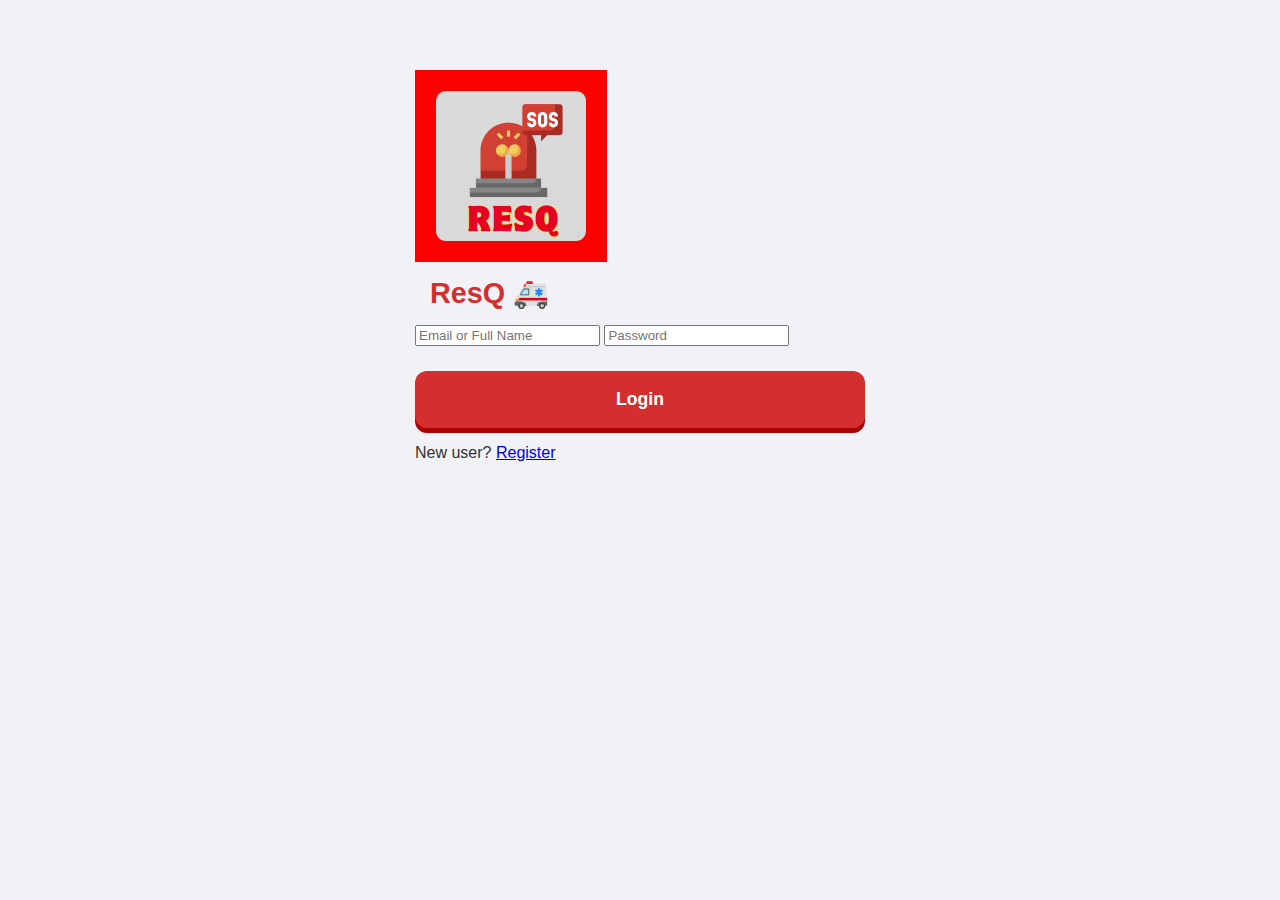
<file: index.html>
<!DOCTYPE html>
<html lang="en">
<head>
  <meta charset="UTF-8">
  <meta name="viewport" content="width=device-width, initial-scale=1.0">
  <title>ResQ - Login</title>
  <link rel="manifest" href="manifest.json">
  <link rel="stylesheet" href="style.css">
  <meta name="theme-color" content="#d32f2f">
</head>
<body>
  <div class="app">
    <img src="icons/resq-192.png" alt="ResQ Logo" class="logo">
    <h1>ResQ 🚑</h1>
    <form id="loginForm">
      <input type="text" id="username" placeholder="Email or Full Name" required>
      <input type="password" id="password" placeholder="Password" required>
      <button type="submit">Login</button>
      <p>New user? <a href="register.html">Register</a></p>
    </form>
  </div>
  <script src="app.js"></script>
</body>
</html>
</file>
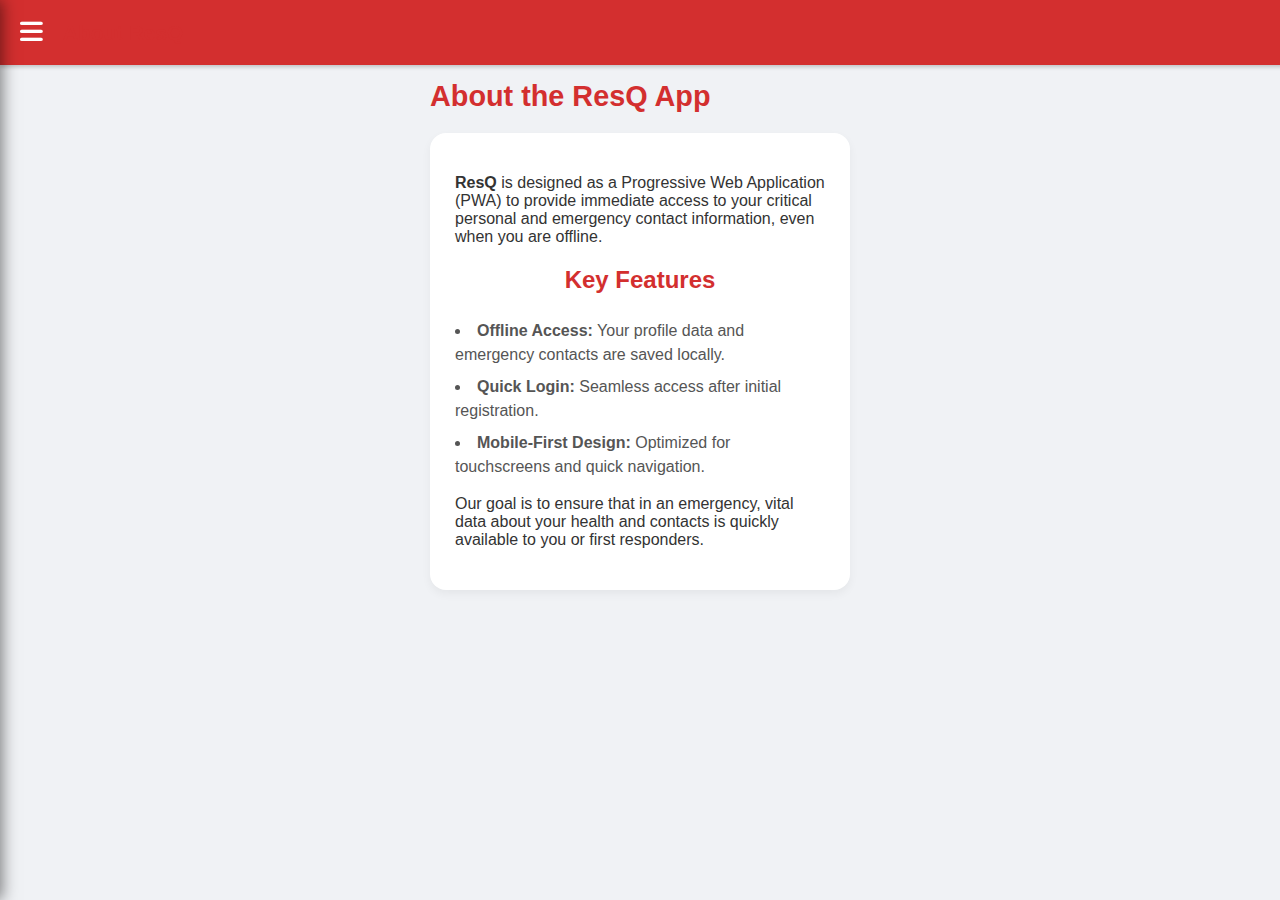
<file: about.html>
<!DOCTYPE html>
<html lang="en">
<head>
  <meta charset="UTF-8">
  <meta name="viewport" content="width=device-width, initial-scale=1.0, maximum-scale=1.0, user-scalable=no">
  <title>ResQ - About</title>
  <link rel="stylesheet" href="style.css">
  <link rel="manifest" href="manifest.json">
  <meta name="theme-color" content="#d32f2f">
  <link rel="stylesheet" href="https://cdnjs.cloudflare.com/ajax/libs/font-awesome/6.0.0-beta3/css/all.min.css" crossorigin="anonymous" referrerpolicy="no-referrer" />
</head>
<body class="home-page">

  <div id="sideDrawer" class="side-drawer">
    <div class="drawer-header">
        <h3 id="drawerTitle">ResQ Menu</h3>
        <span id="closeDrawer" class="close-btn">&times;</span>
    </div>
    <div class="drawer-content">
        <a href="home.html" class="drawer-link"><i class="fas fa-home fa-fw"></i> Home</a>
        <a href="report.html" class="drawer-link"><i class="fas fa-bullhorn fa-fw"></i> Report Emergency</a>
        <a href="profile.html" class="drawer-link"><i class="fas fa-user fa-fw"></i> My Profile</a>
        <a href="about.html" class="drawer-link"><i class="fas fa-info-circle fa-fw"></i> About App</a>
        <a href="#" id="logoutButton" class="drawer-link logout-link"><i class="fas fa-sign-out-alt fa-fw"></i> Logout</a>
    </div>
  </div>
  
  <div id="drawerBackdrop" class="drawer-backdrop"></div>

  <header class="header">
    <div class="hamburger" id="menuButton">
        <i class="fas fa-bars"></i>
    </div>
    <h2>About ResQ</h2>
  </header>
  
  <div class="app">
    <h1>About the ResQ App</h1>
    
    <div class="profile-info">
        <p><strong>ResQ</strong> is designed as a Progressive Web Application (PWA) to provide immediate access to your critical personal and emergency contact information, even when you are offline.</p>
        
        <h2>Key Features</h2>
        <ul>
            <li><b>Offline Access:</b> Your profile data and emergency contacts are saved locally.</li>
            <li><b>Quick Login:</b> Seamless access after initial registration.</li>
            <li><b>Mobile-First Design:</b> Optimized for touchscreens and quick navigation.</li>
        </ul>

        <p>Our goal is to ensure that in an emergency, vital data about your health and contacts is quickly available to you or first responders.</p>
    </div>
  </div>
  
  <div id="customMessageBox" class="custom-message-box hidden"></div>

  <script type="module" src="app.js"></script>
</body>
</html>
</file>
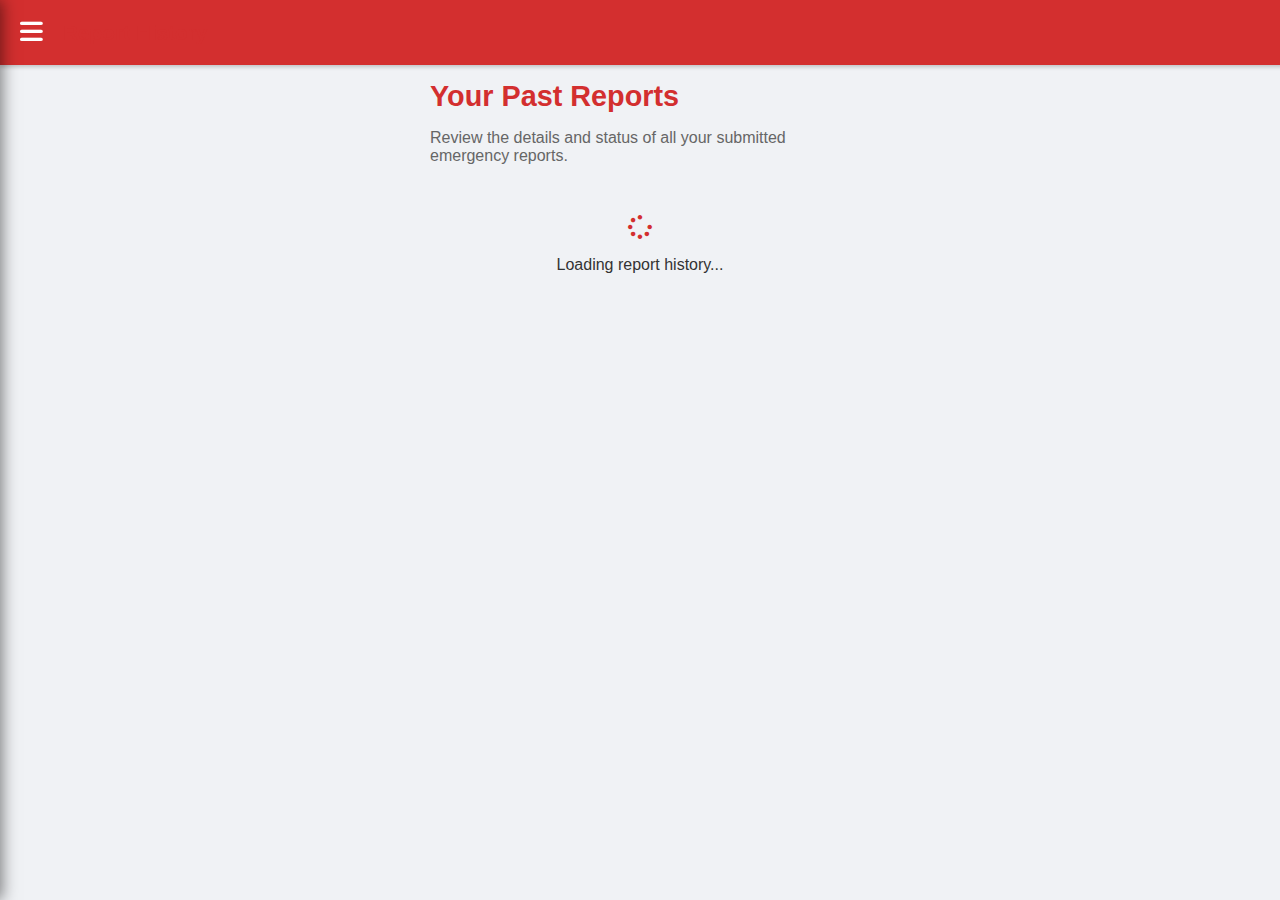
<file: history.html>
<!DOCTYPE html>
<html lang="en">
<head>
  <meta charset="UTF-8">
  <meta name="viewport" content="width=device-width, initial-scale=1.0, maximum-scale=1.0, user-scalable=no">
  <title>ResQ - Report History</title>
  <link rel="stylesheet" href="style.css">
  <link rel="manifest" href="manifest.json">
  <meta name="theme-color" content="#d32f2f">
  <link rel="stylesheet" href="https://cdnjs.cloudflare.com/ajax/libs/font-awesome/6.0.0-beta3/css/all.min.css" crossorigin="anonymous" referrerpolicy="no-referrer" />
</head>
<body class="home-page">

  <div id="sideDrawer" class="side-drawer">
    <div class="drawer-header">
        <h3 id="drawerTitle"></h3>
        <span id="closeDrawer" class="close-btn">&times;</span>
    </div>
    <div class="drawer-content">
        <a href="home.html" class="drawer-link"><i class="fas fa-home fa-fw"></i> Home</a>
        <a href="report.html" class="drawer-link"><i class="fas fa-exclamation-triangle fa-fw"></i> Report Emergency</a>
        <a href="history.html" class="drawer-link active-link"><i class="fas fa-history fa-fw"></i> Report History</a>
        <a href="broadcasts.html" class="drawer-link"><i class="fas fa-bullhorn fa-fw"></i> Emergency Broadcasts</a>
        <a href="profile.html" class="drawer-link"><i class="fas fa-user fa-fw"></i> My Profile</a>
        <a href="about.html" class="drawer-link"><i class="fas fa-info-circle fa-fw"></i> About App</a>
        <a href="#" id="logoutButton" class="drawer-link logout-link"><i class="fas fa-sign-out-alt fa-fw"></i> Logout</a>
    </div>
  </div>
  
  <div id="drawerBackdrop" class="drawer-backdrop"></div>

  <header class="header">
    <div class="hamburger" id="menuButton">
        <i class="fas fa-bars"></i>
    </div>
    <h2>Report History</h2>
  </header>
  
  <div class="app">
    <h1>Your Past Reports</h1>
    <p>Review the details and status of all your submitted emergency reports.</p>

    <div id="reportsHistoryContainer" class="history-list">
        <div class="text-center" style="margin-top: 50px;">
            <i class="fas fa-spinner fa-spin" style="font-size: 24px; color: #d32f2f;"></i>
            <p>Loading report history...</p>
        </div>
    </div>
  </div>

  <div id="customMessageBox" class="custom-message-box hidden"></div>
  
  <script type="module" src="app.js"></script>
</body>
</html>
</file>
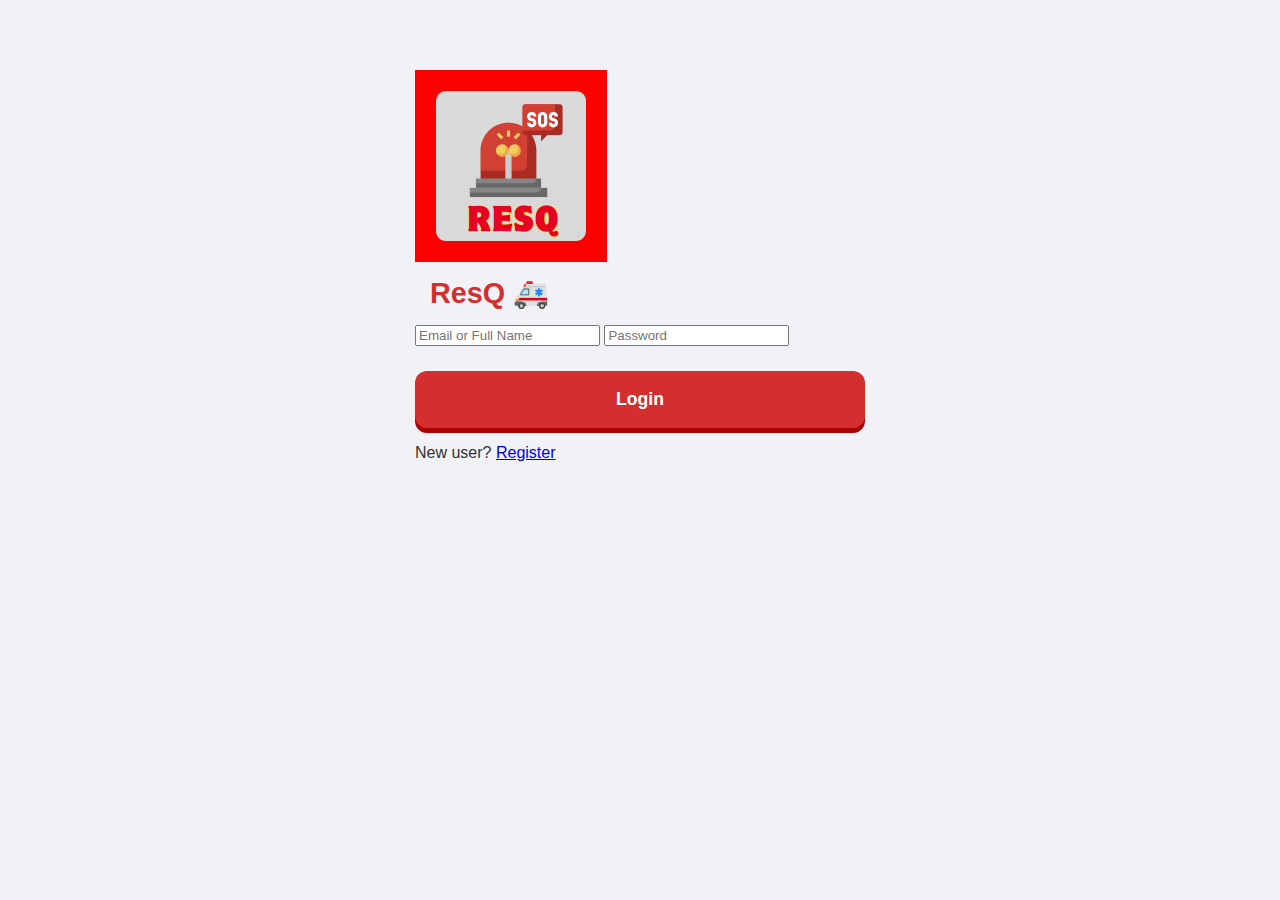
<file: home.html>
<!DOCTYPE html>
<html lang="en">
<head>
  <meta charset="UTF-8">
  <meta name="viewport" content="width=device-width, initial-scale=1.0">
  <title>ResQ - Home</title>
  <link rel="stylesheet" href="style.css">
  <link rel="manifest" href="manifest.json">
  <meta name="theme-color" content="#d32f2f">
  <link rel="stylesheet" href="https://cdnjs.cloudflare.com/ajax/libs/font-awesome/6.0.0-beta3/css/all.min.css" crossorigin="anonymous" referrerpolicy="no-referrer" />
</head>
<body class="home-page">

  <header class="header">
    <h2>ResQ Dashboard</h2>
    <div class="hamburger" id="menuButton">
        <i class="fas fa-bars"></i>
    </div>
    <div class="menu-options" id="menuOptions">
        <a href="#">Profile</a>
        <a href="#" id="logoutButton">Logout</a>
    </div>
  </header>
  
  <div class="app">
    <h1>🏠 Welcome!</h1>
    <p>Your emergency contacts are linked. Stay Safe.</p>
    <p>This is your PWA home page, available even when offline.</p>
  </div>
  
  <script src="app.js"></script>
</body>
</html>
</file>
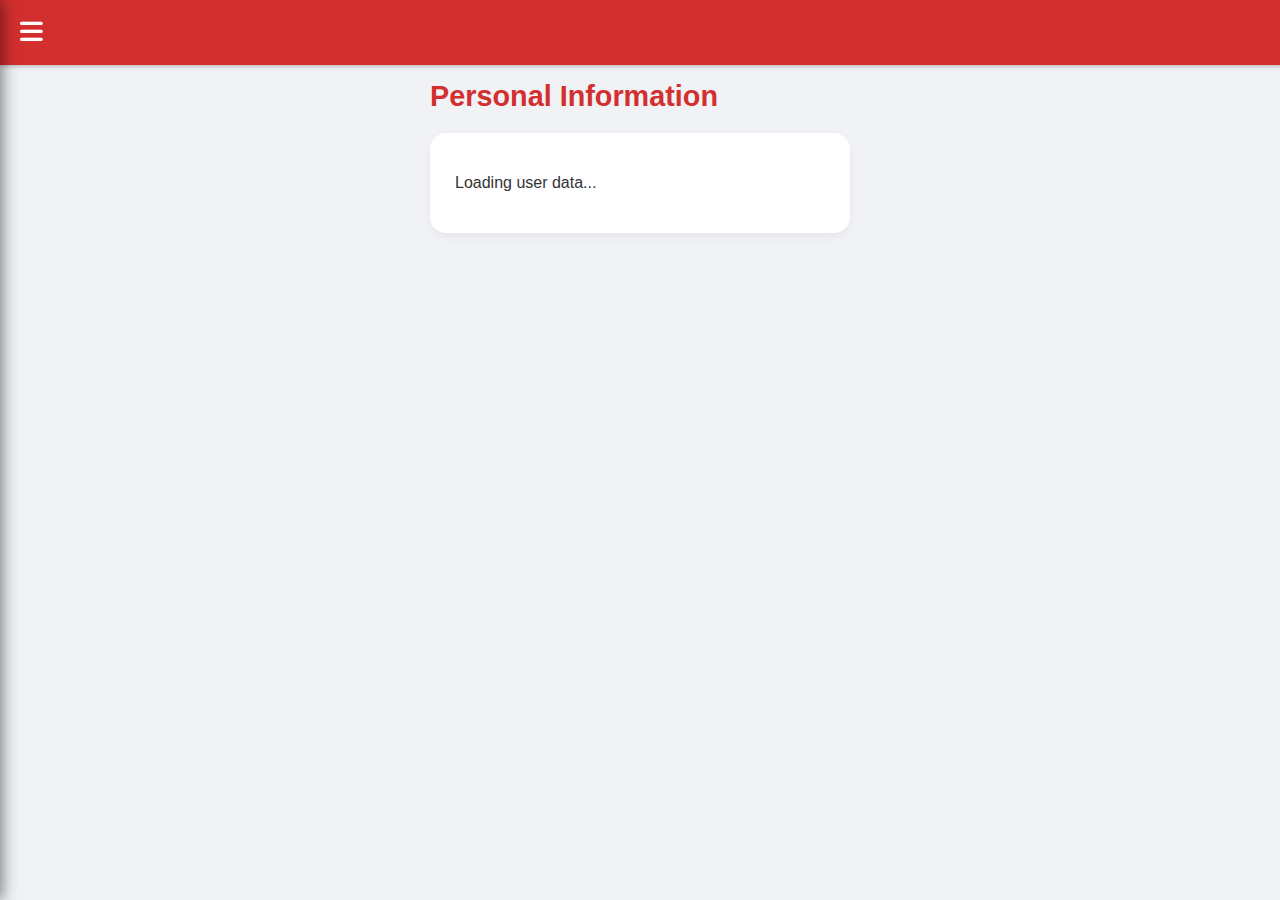
<file: profile.html>
<!DOCTYPE html>
<html lang="en">
<head>
  <meta charset="UTF-8">
  <meta name="viewport" content="width=device-width, initial-scale=1.0, maximum-scale=1.0, user-scalable=no">
  <title>ResQ - Profile</title>
  <link rel="stylesheet" href="style.css">
  <link rel="manifest" href="manifest.json">
  <meta name="theme-color" content="#d32f2f">
  <link rel="stylesheet" href="https://cdnjs.cloudflare.com/ajax/libs/font-awesome/6.0.0-beta3/css/all.min.css" crossorigin="anonymous" referrerpolicy="no-referrer" />
</head>
<body class="home-page">

  <div id="sideDrawer" class="side-drawer">
    <div class="drawer-header">
        <h3 id="drawerTitle">ResQ Menu</h3>
        <span id="closeDrawer" class="close-btn">&times;</span>
    </div>
    <div class="drawer-content">
        <a href="home.html" class="drawer-link"><i class="fas fa-home fa-fw"></i> Home</a>
        <a href="report.html" class="drawer-link"><i class="fas fa-bullhorn fa-fw"></i> Report Emergency</a>
        <a href="profile.html" class="drawer-link"><i class="fas fa-user fa-fw"></i> My Profile</a>
        <a href="about.html" class="drawer-link"><i class="fas fa-info-circle fa-fw"></i> About App</a>
        <a href="#" id="logoutButton" class="drawer-link logout-link"><i class="fas fa-sign-out-alt fa-fw"></i> Logout</a>
    </div>
  </div>
  
  <div id="drawerBackdrop" class="drawer-backdrop"></div>

  <header class="header">
    <div class="hamburger" id="menuButton">
        <i class="fas fa-bars"></i>
    </div>
    <h2>My Profile</h2>
  </header>
  
  <div class="app">
    <h1>Personal Information</h1>
    
    <div id="profileDetails" class="profile-info">
        <p>Loading user data...</p>
    </div>

  </div>
  
  <div id="customMessageBox" class="custom-message-box hidden"></div>

  <script type="module" src="app.js"></script>
</body>
</html>
</file>
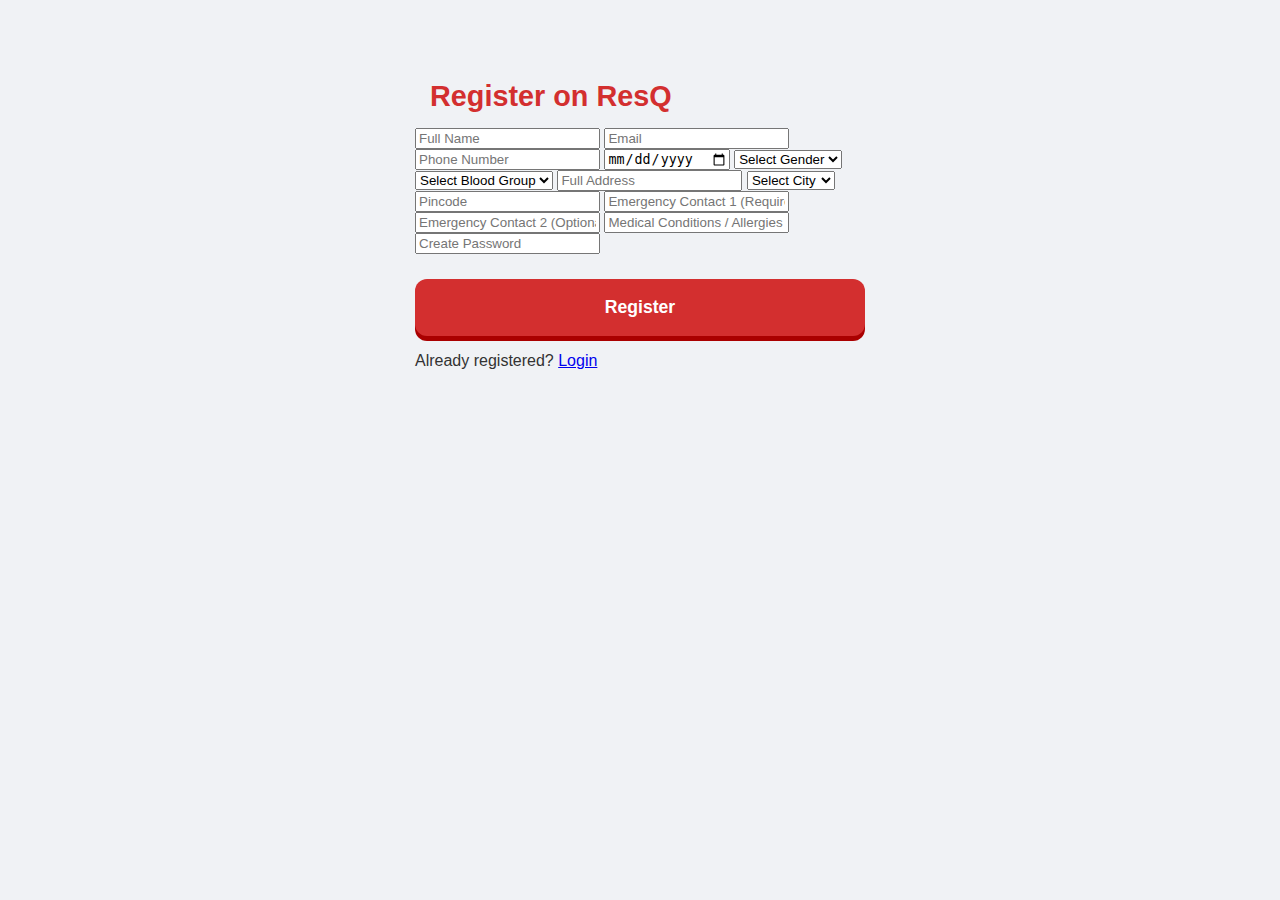
<file: register.html>
<!DOCTYPE html>
<html lang="en">
<head>
  <meta charset="UTF-8">
  <meta name="viewport" content="width=device-width, initial-scale=1.0, maximum-scale=1.0, user-scalable=no">
  <title>ResQ - Register</title>
  <link rel="stylesheet" href="style.css">
</head>
<body>
  <div class="app">
    <h1>Register on ResQ</h1>
    <form id="registerForm">
      <input type="text" id="fullname" placeholder="Full Name" required autocomplete="name">
      <input type="email" id="email" placeholder="Email" required autocomplete="email">
      <input type="tel" id="phone" placeholder="Phone Number" required autocomplete="tel">
      
      <input type="date" id="dob" required> 
      
      <select id="gender" required>
        <option value="" disabled selected>Select Gender</option>
        <option value="Male">Male</option>
        <option value="Female">Female</option>
        <option value="Other">Other</option>
      </select>
      
      <select id="bloodgrp" required>
        <option value="" disabled selected>Select Blood Group</option>
        <option value="A+">A+</option>
        <option value="A-">A-</option>
        <option value="B+">B+</option>
        <option value="B-">B-</option>
        <option value="AB+">AB+</option>
        <option value="AB-">AB-</option>
        <option value="O+">O+</option>
        <option value="O-">O-</option>
      </select>
      
      <input type="text" id="address" placeholder="Full Address" required autocomplete="street-address">
      
      <select id="city" required>
        <option value="" disabled selected>Select City</option>
        <option value="Pune">Pune</option>
        <option value="Mumbai">Mumbai</option>
        <option value="Delhi">Delhi</option>
        <option value="Bangalore">Bangalore</option>
        <option value="Hyderabad">Hyderabad</option>
      </select>

      <input type="text" id="pincode" placeholder="Pincode" required autocomplete="postal-code">
      <input type="tel" id="emergency1" placeholder="Emergency Contact 1 (Required)" required autocomplete="tel">
      <input type="tel" id="emergency2" placeholder="Emergency Contact 2 (Optional)" autocomplete="tel">
      <input type="text" id="medical" placeholder="Medical Conditions / Allergies (Optional)">
      
      <input type="password" id="password" placeholder="Create Password" required autocomplete="new-password"> 
      
      <button type="submit">Register</button>
      <p>Already registered? <a href="index.html">Login</a></p>
    </form>
  </div>
  <script src="app.js"></script>
</body>
</html>
</file>
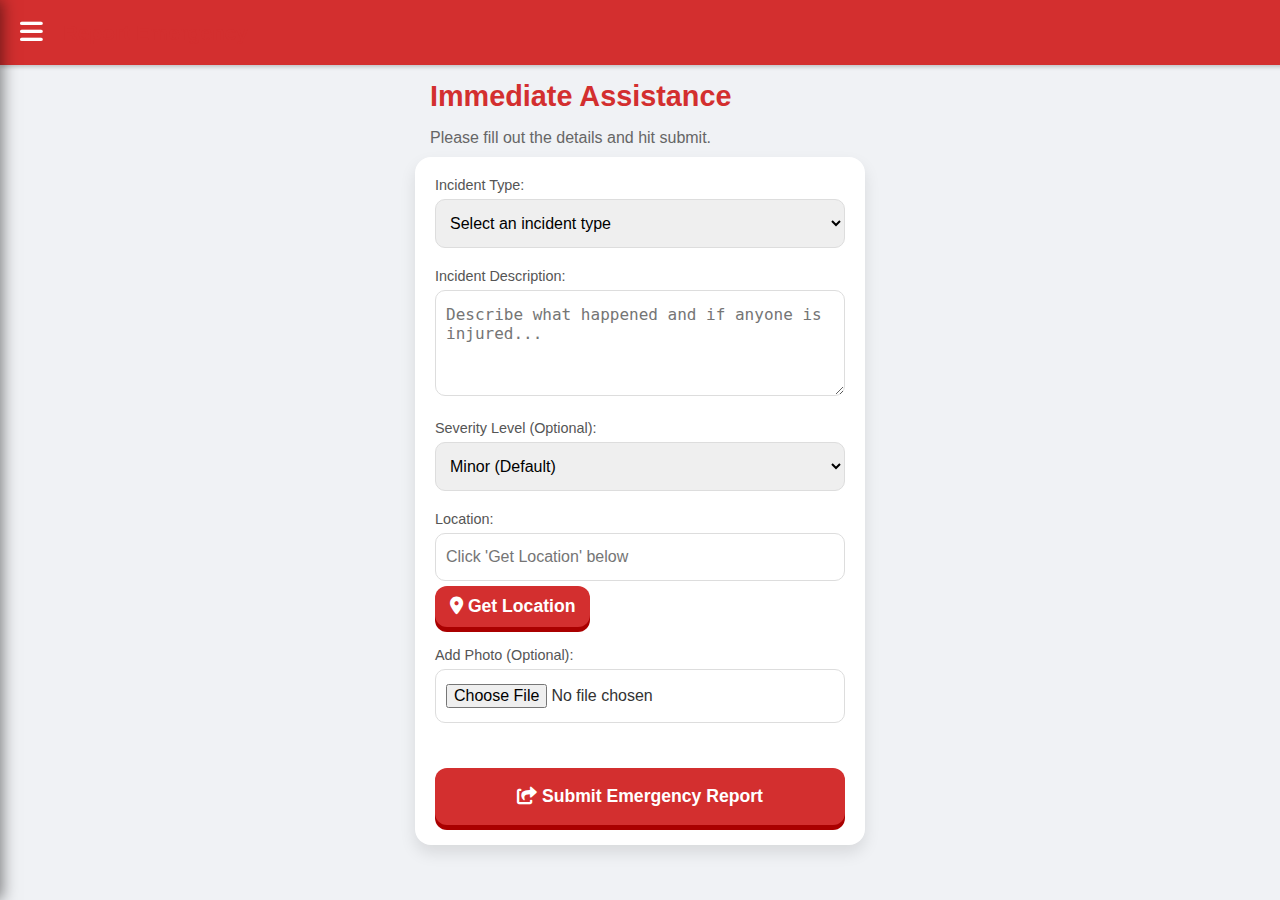
<file: report copy.html>
<!DOCTYPE html>
<html lang="en">
<head>
  <meta charset="UTF-8">
  <meta name="viewport" content="width=device-width, initial-scale=1.0, maximum-scale=1.0, user-scalable=no">
  <title>ResQ - Report Emergency</title>
  <link rel="stylesheet" href="style.css">
  <link rel="manifest" href="manifest.json">
  <meta name="theme-color" content="#d32f2f">
  <link rel="stylesheet" href="https://cdnjs.cloudflare.com/ajax/libs/font-awesome/6.0.0-beta3/css/all.min.css" crossorigin="anonymous" referrerpolicy="no-referrer" />
</head>
<body class="home-page">

  <div id="sideDrawer" class="side-drawer">
    <div class="drawer-header">
        <h3 id="drawerTitle">ResQ Menu</h3>
        <span id="closeDrawer" class="close-btn">&times;</span>
    </div>
    <div class="drawer-content">
        <a href="home.html" class="drawer-link"><i class="fas fa-home fa-fw"></i> Home</a>
        <a href="report.html" class="drawer-link active-link"><i class="fas fa-exclamation-triangle fa-fw"></i> Report Emergency</a>
        <a href="history.html" class="drawer-link"><i class="fas fa-history fa-fw"></i> Report History</a>
        <a href="profile.html" class="drawer-link"><i class="fas fa-user fa-fw"></i> My Profile</a>
        <a href="about.html" class="drawer-link"><i class="fas fa-info-circle fa-fw"></i> About App</a>
        <a href="#" id="logoutButton" class="drawer-link logout-link"><i class="fas fa-sign-out-alt fa-fw"></i> Logout</a>
    </div>
  </div>
  
  <div id="drawerBackdrop" class="drawer-backdrop"></div>

  <header class="header">
    <div class="hamburger" id="menuButton">
        <i class="fas fa-bars"></i>
    </div>
    <h2>Report Emergency</h2>
  </header>
  
  <div class="app">
    <h1>Immediate Assistance</h1>
    <p>Please fill out the details and hit submit.</p>

    <div class="form-container" style="padding: 20px;">
        <form id="emergencyReportForm">
            
            <div class="form-group">
                <label for="incidentType">Incident Type:</label>
                <select id="incidentType" name="incidentType" required>
                    <option value="" disabled selected>Select an incident type</option>
                    <option value="medical">Medical Emergency</option>
                    <option value="fire">Fire Incident</option>
                    <option value="accident">Road Accident</option>
                    <option value="crime">Crime/Security Threat</option>
                    <option value="disaster">Natural Disaster</option>
                    <option value="other">Other/Specify in description</option>
                </select>
            </div>
            
            <div class="form-group">
                <label for="description">Incident Description:</label>
                <textarea id="description" name="description" rows="4" required placeholder="Describe what happened and if anyone is injured..."></textarea>
            </div>
            
            <div class="form-group">
                <label for="severity">Severity Level (Optional):</label>
                <select id="severity" name="severity">
                    <option value="Minor" selected>Minor (Default)</option>
                    <option value="Moderate">Moderate</option>
                    <option value="Major">Major</option>
                    <option value="Critical">Critical</option>
                </select>
            </div>
            <div class="form-group">
                <label for="location">Location:</label> 
                <input type="text" id="location" name="location" readonly required placeholder="Click 'Get Location' below">
                <input type="hidden" id="latitude" name="latitude"> 
                <input type="hidden" id="longitude" name="longitude">
                <button type="button" id="getLocationBtn" class="secondary-btn" style="width: auto; padding: 10px 15px; margin-top: 5px;">
                    <i class="fas fa-map-marker-alt"></i> Get Location
                </button>
            </div>
            
            <div class="form-group">
                <label for="photo">Add Photo (Optional):</label>
                <input type="file" id="photo" name="photo" accept="image/*" capture="filesystem">
            </div>

            <button type="submit" id="submitReportBtn">
                <i class="fas fa-share-square"></i> Submit Emergency Report
            </button>
        </form>
    </div>
  </div>

  <div id="countdownModal" class="modal-overlay hidden">
    <div class="modal-content">
        <div id="countdownTimer" class="countdown-timer">3</div>
        <p id="countdownMessage">Confirming report submission...</p>
    </div>
  </div>

  <div id="successModal" class="modal-overlay hidden">
    <div class="modal-content success-content">
        <i class="fas fa-check-circle success-icon"></i>
        <h2>Report Submitted!</h2>
        <p>Responders have been notified and help is on the way.</p>
        <button id="closeSuccessBtn" class="secondary-btn">Close</button>
    </div>
  </div>
  
  <audio id="countdownSound" src="countdown.wav" preload="auto" type="audio/wav"></audio>
  <audio id="successSound" src="success.mp3" preload="auto" type="audio/mpeg"></audio>

  <div id="customMessageBox" class="custom-message-box hidden"></div>

  <script type="module" src="app.js"></script>
</body>
</html>
</file>
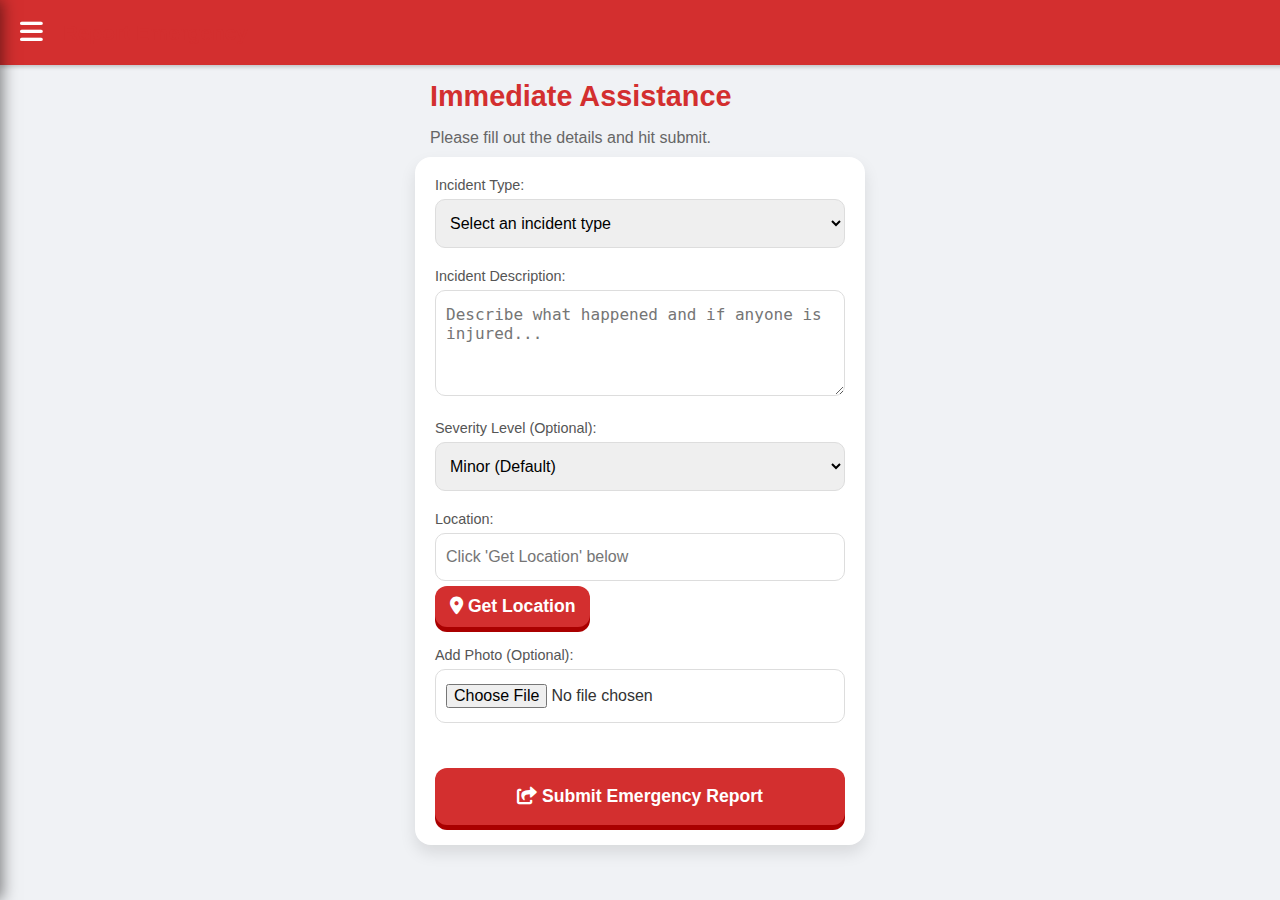
<file: report.html>
<!DOCTYPE html>
<html lang="en">
<head>
  <meta charset="UTF-8">
  <meta name="viewport" content="width=device-width, initial-scale=1.0, maximum-scale=1.0, user-scalable=no">
  <title>ResQ - Report Emergency</title>
  <link rel="stylesheet" href="style.css">
  <link rel="manifest" href="manifest.json">
  <meta name="theme-color" content="#d32f2f">
  <link rel="stylesheet" href="https://cdnjs.cloudflare.com/ajax/libs/font-awesome/6.0.0-beta3/css/all.min.css" crossorigin="anonymous" referrerpolicy="no-referrer" />
</head>
<body class="home-page">

  <div id="sideDrawer" class="side-drawer">
    <div class="drawer-header">
        <h3 id="drawerTitle">ResQ Menu</h3>
        <span id="closeDrawer" class="close-btn">&times;</span>
    </div>
    <div class="drawer-content">
        <a href="home.html" class="drawer-link"><i class="fas fa-home fa-fw"></i> Home</a>
        <a href="report.html" class="drawer-link active-link"><i class="fas fa-exclamation-triangle fa-fw"></i> Report Emergency</a>
        <a href="history.html" class="drawer-link"><i class="fas fa-history fa-fw"></i> Report History</a>
        <a href="profile.html" class="drawer-link"><i class="fas fa-user fa-fw"></i> My Profile</a>
        <a href="about.html" class="drawer-link"><i class="fas fa-info-circle fa-fw"></i> About App</a>
        <a href="#" id="logoutButton" class="drawer-link logout-link"><i class="fas fa-sign-out-alt fa-fw"></i> Logout</a>
    </div>
  </div>
  
  <div id="drawerBackdrop" class="drawer-backdrop"></div>

  <header class="header">
    <div class="hamburger" id="menuButton">
        <i class="fas fa-bars"></i>
    </div>
    <h2>Report Emergency</h2>
  </header>
  
  <div class="app">
    <h1>Immediate Assistance</h1>
    <p>Please fill out the details and hit submit.</p>

    <div class="form-container" style="padding: 20px;">
        <form id="emergencyReportForm">
            
            <div class="form-group">
                <label for="incidentType">Incident Type:</label>
                <select id="incidentType" name="incidentType" required>
                    <option value="" disabled selected>Select an incident type</option>
                    <option value="medical">Medical Emergency</option>
                    <option value="fire">Fire Incident</option>
                    <option value="accident">Road Accident</option>
                    <option value="crime">Crime/Security Threat</option>
                    <option value="disaster">Natural Disaster</option>
                    <option value="other">Other/Specify in description</option>
                </select>
            </div>
            
            <div class="form-group">
                <label for="description">Incident Description:</label>
                <textarea id="description" name="description" rows="4" required placeholder="Describe what happened and if anyone is injured..."></textarea>
            </div>
            
            <div class="form-group">
                <label for="severity">Severity Level (Optional):</label>
                <select id="severity" name="severity">
                    <option value="Minor" selected>Minor (Default)</option>
                    <option value="Moderate">Moderate</option>
                    <option value="Major">Major</option>
                    <option value="Critical">Critical</option>
                </select>
            </div>
            <div class="form-group">
                <label for="location">Location:</label> 
                <input type="text" id="location" name="location" readonly required placeholder="Click 'Get Location' below">
                <input type="hidden" id="latitude" name="latitude"> 
                <input type="hidden" id="longitude" name="longitude">
                <button type="button" id="getLocationBtn" class="secondary-btn" style="width: auto; padding: 10px 15px; margin-top: 5px;">
                    <i class="fas fa-map-marker-alt"></i> Get Location
                </button>
            </div>
            
            <div class="form-group">
                <label for="photo">Add Photo (Optional):</label>
                <input type="file" id="photo" name="photo" accept="image/*">
            </div>

            <button type="submit" id="submitReportBtn">
                <i class="fas fa-share-square"></i> Submit Emergency Report
            </button>
        </form>
    </div>
  </div>

  <div id="countdownModal" class="modal-overlay hidden">
    <div class="modal-content">
        <div id="countdownTimer" class="countdown-timer">3</div>
        <p id="countdownMessage">Confirming report submission...</p>
    </div>
  </div>

  <div id="successModal" class="modal-overlay hidden">
    <div class="modal-content success-content">
        <i class="fas fa-check-circle success-icon"></i>
        <h2>Report Submitted!</h2>
        <p>Responders have been notified and help is on the way.</p>
        <button id="closeSuccessBtn" class="secondary-btn">Close</button>
    </div>
  </div>
  
  <audio id="countdownSound" src="countdown.wav" preload="auto" type="audio/wav"></audio>
  <audio id="successSound" src="success.mp3" preload="auto" type="audio/mpeg"></audio>

  <div id="customMessageBox" class="custom-message-box hidden"></div>

  <script type="module" src="app.js"></script>
</body>
</html>
</file>
<file: style.css>
/* Global Styles */
body {
    font-family: 'Inter', sans-serif;
    margin: 0;
    padding: 0;
    background-color: #f0f2f5; /* Light grey background for native feel */
    color: #333;
    -webkit-tap-highlight-color: transparent;
    font-size: 16px; /* Base font size */
}

/* ------------------------------------------- */
/* --- Centering Fix for Login/Register Pages (Point 1) --- */
/* ------------------------------------------- */
.login-page, .register-page {
    min-height: 100vh;
    display: flex; /* Enable Flexbox */
    justify-content: center; /* Center horizontally */
    align-items: center; /* Center vertically */
    padding: 20px;
    box-sizing: border-box;
}
.app {
    /* Responsive container for all pages */
    max-width: 450px; 
    width: 100%;
    margin: 0 auto;
    padding: 0;
    padding-top: 70px; /* Space for fixed header on protected pages */
    box-sizing: border-box;
}
/* Override padding-top for login/register pages */
.login-page .app, .register-page .app {
    padding-top: 0;
}


/* Header/Navbar Styles (Native App Feel) */
.header {
    position: fixed;
    top: 0;
    left: 0;
    width: 100%;
    background-color: #d32f2f; /* Red primary color */
    color: white;
    padding: 12px 15px; /* Larger padding */
    box-shadow: 0 2px 4px rgba(0, 0, 0, 0.2);
    z-index: 50;
    display: flex;
    align-items: center;
    justify-content: flex-start;
}

.header h2 {
    margin: 0; 
    font-size: 1.3em;
    font-weight: 600;
}

.hamburger {
    font-size: 26px; /* Larger tap target */
    cursor: pointer;
    margin-right: 15px;
    padding: 5px;
    border-radius: 8px;
    transition: background-color 0.2s;
}
.hamburger:active {
    background-color: rgba(255, 255, 255, 0.1);
}

/* Form Styles (Login/Register) */
.form-container {
    background-color: white;
    padding: 30px; /* Generous padding */
    border-radius: 16px; /* Rounded corners */
    box-shadow: 0 8px 16px rgba(0, 0, 0, 0.1);
    margin-top: 0;
}

h1, h2 {
    color: #d32f2f;
    text-align: center;
    margin-bottom: 25px;
}

.form-group {
    margin-bottom: 20px; /* Increased spacing */
}

.form-group label {
    display: block;
    margin-bottom: 6px;
    font-weight: 500;
    color: #555;
    font-size: 0.9em;
}

.form-group input, .form-group select {
    width: 100%;
    padding: 14px 10px; /* Taller input fields for touch */
    border: 1px solid #ddd;
    border-radius: 10px; /* Rounded inputs */
    box-sizing: border-box;
    font-size: 1em;
    transition: border-color 0.3s, box-shadow 0.3s;
}

.form-group input:focus, .form-group select:focus {
    border-color: #d32f2f;
    box-shadow: 0 0 0 3px rgba(211, 47, 47, 0.2);
    outline: none;
}

/* Updated Textarea Style (Fix - Point 2) */
.form-group textarea {
    width: 100%;
    padding: 14px 10px;
    border: 1px solid #ddd;
    border-radius: 10px;
    box-sizing: border-box;
    font-size: 1em;
    resize: vertical; /* Allow vertical resizing */
    min-height: 100px; /* Decent size */
    transition: border-color 0.3s, box-shadow 0.3s;
}

.form-group textarea:focus {
    border-color: #d32f2f;
    box-shadow: 0 0 0 3px rgba(211, 47, 47, 0.2);
    outline: none;
}

button, .main-button {
    width: 100%;
    padding: 18px; /* Large, easy-to-tap button */
    background-color: #d32f2f;
    color: white;
    border: none;
    border-radius: 12px;
    cursor: pointer;
    font-size: 1.1em;
    font-weight: 700;
    transition: background-color 0.3s, transform 0.1s;
    margin-top: 25px;
    box-shadow: 0 5px #a00; /* Subtle 3D effect */
}

button:active, .main-button:active {
    background-color: #a00;
    transform: translateY(3px);
    box-shadow: 0 2px #a00;
}

button:disabled, .main-button:disabled {
    background-color: #999;
    box-shadow: none;
    cursor: not-allowed;
}


.text-center {
    text-align: center;
    margin-top: 25px;
}

.text-center a {
    color: #d32f2f;
    text-decoration: none;
    font-weight: 600;
}

/* Protected Page Content Styles */
.app > h1 {
    font-size: 1.8em;
    text-align: left;
    margin-top: 10px;
    margin-bottom: 15px;
    padding: 0 15px; 
}
.app > p {
    font-size: 1em;
    color: #666;
    margin-bottom: 10px;
    padding: 0 15px;
}

/* Profile/About Page Container Styles */
.profile-info {
    background-color: white;
    padding: 25px;
    border-radius: 16px;
    box-shadow: 0 4px 10px rgba(0, 0, 0, 0.05);
    margin: 20px 15px; 
    font-size: 1em; 
}

.profile-item {
    padding: 12px 0; 
    border-bottom: 1px solid #eee;
    display: flex;
    flex-wrap: wrap;
    align-items: center;
}

.profile-item:last-child {
    border-bottom: none;
}

.profile-label {
    font-weight: 600;
    color: #444;
    min-width: 130px;
    margin-right: 15px;
}

.profile-value {
    flex-grow: 1;
    text-align: right;
    color: #333;
    font-weight: 400;
}

/* List styles for About page */
.profile-info ul {
    list-style: disc inside;
    padding-left: 0;
    margin-top: 15px;
    line-height: 1.5;
}
.profile-info li {
    margin-bottom: 8px;
    color: #555;
}

/* ------------------------------------------- */
/* --- HOME PAGE CARDS --- */
/* ------------------------------------------- */
.home-card-grid {
    display: flex;
    flex-direction: column;
    gap: 20px;
    padding: 0 15px;
    margin-top: 20px;
}
.action-card {
    display: block;
    text-decoration: none;
    padding: 25px;
    border-radius: 16px;
    box-shadow: 0 4px 12px rgba(0, 0, 0, 0.1);
    transition: transform 0.2s, box-shadow 0.2s;
    text-align: center;
}
.action-card:active {
    transform: translateY(2px);
    box-shadow: 0 2px 8px rgba(0, 0, 0, 0.15);
}
.action-card i {
    font-size: 3em;
    margin-bottom: 15px;
}
.action-card h3 {
    margin: 0 0 5px 0;
    font-size: 1.5em;
    font-weight: 700;
}
.action-card p {
    margin: 0;
    font-size: 0.9em;
    color: inherit;
    padding: 0; 
}
.primary-action {
    background-color: #d32f2f; /* Red */
    color: white;
}
.primary-action i {
    color: white;
}
.secondary-action {
    background-color: #ffffff; /* White */
    color: #333;
    border: 1px solid #ddd;
}
.secondary-action i {
    color: #d32f2f;
}
/* Style for the Emergency Broadcasts card */
.info-action {
    background-color: #fffde7; /* Very light yellow */
    color: #e65100; /* Deep orange/amber text */
    border: 1px solid #ffcc80;
}
.info-action i {
    color: #e65100;
}

/* ------------------------------------------- */
/* --- REPORT/HISTORY PAGE CARD/FORM STYLES --- */
/* ------------------------------------------- */

/* Report Form Card (Point 2) */
.report-form-card {
    background-color: white;
    padding: 25px;
    border-radius: 16px;
    box-shadow: 0 4px 10px rgba(0, 0, 0, 0.05);
    margin: 20px 15px; 
}

/* Location Status Input Styling */
#locationStatus {
    text-align: center;
    font-weight: 600;
    border: none;
    background-color: #fffde7;
}

/* Report History Card Styles (Point 3) */
.history-list {
    margin: 20px 15px; 
}

.report-card-history {
    background-color: white;
    padding: 15px;
    margin-bottom: 15px;
    border-radius: 10px;
    box-shadow: 0 2px 8px rgba(0, 0, 0, 0.05);
    border-left: 5px solid #d32f2f; /* Highlight bar */
    transition: transform 0.2s;
}

.report-card-history:active {
    transform: scale(0.99);
}

.report-header {
    display: flex;
    justify-content: space-between;
    align-items: center;
    margin-bottom: 10px;
    padding-bottom: 5px;
    border-bottom: 1px dashed #eee;
}

.report-header h4 {
    margin: 0;
    color: #d32f2f;
    font-size: 1.1em;
}

.report-status {
    padding: 4px 8px;
    border-radius: 5px;
    font-size: 0.8em;
    font-weight: 600;
    color: #333; /* Default text color for visibility */
    /* Ensure background is applied by specific classes below */
}

/* FIX: Ensure background colors are strongly applied with !important */
/* Pending/Reported Status (Initial State, Blue Badge) */
.status-reported,
.status-pending {
    background-color: #1e88e5 !important; /* Blue */
    color: white !important; /* Override for dark background */
}

/* In Progress Status (Active State, Amber Badge) */
.status-assigned {
    background-color: #ffc107 !important; /* Amber */
    color: #333 !important; /* Dark text for contrast on light background */
}

/* Resolved Status (Success State, Green Badge) */
.status-resolved {
    background-color: #388e3c !important; /* Green */
    color: white !important; /* Override for dark background */
}

.report-detail-line {
    font-size: 0.95em;
    color: #333;
    margin: 4px 0;
}
.report-description {
    font-size: 0.9em;
    color: #555;
    margin: 5px 0 10px 0;
    /* word-wrap: break-word; */
}

.report-footer {
    display: flex;
    flex-wrap: wrap;
    justify-content: space-between;
    font-size: 0.8em;
    color: #888;
    margin-top: 10px;
    padding-top: 10px;
    border-top: 1px solid #f0f0f0;
}
.report-footer i {
    margin-right: 5px;
}
.report-photo {
    width: 100%;
    max-height: 150px;
    object-fit: cover;
    border-radius: 8px;
    margin-bottom: 10px;
}
/* States for empty/loading */
.loading-state, .error-state, .empty-state {
    text-align: center;
    padding: 30px;
    color: #777;
    font-style: italic;
}

/* ------------------------------------------- */
/* --- BROADCASTS PAGE STYLES (UPDATED) --- */
/* ------------------------------------------- */
.broadcast-list {
    margin: 20px 15px; 
}
/* Renamed class to match HTML generated in app.js */
.broadcast-card-history { 
    background-color: white;
    padding: 15px;
    margin-bottom: 15px;
    border-radius: 10px;
    box-shadow: 0 2px 8px rgba(0, 0, 0, 0.05);
    border-left: 5px solid #1e88e5; /* Blue info color */
    transition: transform 0.2s;
}
/* Renamed class to match HTML generated in app.js */
.broadcast-card-history:active { 
    transform: scale(0.99);
}
/* Renamed class to match HTML generated in app.js */
.broadcast-date { 
    font-size: 0.8em;
    color: #888;
    margin-bottom: 5px;
    padding-bottom: 5px;
    border-bottom: 1px dashed #eee;
}
.broadcast-message {
    font-size: 1em;
    color: #333;
    font-weight: 500;
    line-height: 1.4;
    margin-top: 10px;
}

/* ------------------------------------------- */
/* --- PWA INSTALLATION MODAL STYLES (New) --- */
/* ------------------------------------------- */

.pwa-modal-overlay {
    position: fixed;
    top: 0;
    left: 0;
    width: 100%;
    height: 100%;
    background-color: rgba(0, 0, 0, 0.6);
    display: flex; 
    justify-content: center;
    align-items: flex-end; /* Show at the bottom */
    z-index: 5001;
}
.pwa-modal-content {
    background-color: white;
    padding: 30px 20px;
    border-radius: 12px 12px 0 0; 
    box-shadow: 0 -5px 15px rgba(0, 0, 0, 0.3);
    text-align: center;
    max-width: 100%;
    width: 100%;
    box-sizing: border-box;
}
.pwa-modal-content h3 {
    color: var(--primary-color, #d32f2f);
    margin-top: 0;
    font-size: 1.4em;
}
.pwa-modal-actions {
    margin-top: 20px;
    display: flex;
    flex-direction: column;
    gap: 10px;
}
.secondary-button-pwa {
    padding: 18px;
    border-radius: 12px;
    font-weight: 700; 
    text-decoration: none;
    text-align: center;
    cursor: pointer;
    transition: background-color 0.2s, box-shadow 0.2s;
    background-color: #f0f2f5; 
    color: #333; 
    border: 1px solid #e0e0e0;
    width: 100%;
    box-sizing: border-box;
    font-size: 1.1em;
}
.secondary-button-pwa:hover {
    background-color: #e0e0e0;
}
.secondary-button-pwa:active {
    background-color: #e0e0e0;
    transform: none; /* Override main button active state for secondary style */
    box-shadow: none;
}


/* ----------------- DRAWER & MESSAGE BOX STYLES... ----------------- */

/* ------------------------------------------- */
/* --- SLIDE-OUT DRAWER STYLES --- */
/* ------------------------------------------- */

.side-drawer {
    position: fixed;
    top: 0;
    left: 0;
    height: 100%; 
    width: 80%; 
    max-width: 320px; 
    background-color: white;
    box-shadow: 2px 0 15px rgba(0,0,0,0.5);
    z-index: 1000; 
    overflow-y: auto;
    transform: translateX(-100%);
    transition: transform 0.3s cubic-bezier(0.4, 0.0, 0.2, 1); 
}

.side-drawer.open {
    transform: translateX(0);
}

.drawer-header {
    background-color: #d32f2f;
    color: white;
    padding: 20px; 
    display: flex;
    justify-content: space-between;
    align-items: center;
    font-size: 1.2em;
}

.close-btn {
    font-size: 36px;
    cursor: pointer;
    line-height: 1;
    color: white;
    padding: 5px;
    border-radius: 50%;
    transition: background-color 0.2s;
}

.drawer-content {
    padding-top: 5px;
}

.drawer-link {
    display: flex;
    align-items: center;
    padding: 18px 20px; /* Taller touch targets */
    text-decoration: none;
    color: #333;
    font-size: 1.1em;
    border-bottom: 1px solid #f0f2f5;
    transition: background-color 0.2s;
}
.drawer-link i {
    margin-right: 15px;
    color: #d32f2f;
    font-size: 1.2em;
}

.drawer-link:hover, .drawer-link:active {
    background-color: #f5f5f5;
}

.logout-link {
    color: #d32f2f !important;
    font-weight: 600;
}
.logout-link i {
    color: #d32f2f;
}

/* Overlay Backdrop */
.drawer-backdrop {
    display: none;
    position: fixed;
    top: 0;
    left: 0;
    width: 100%;
    height: 100%;
    background-color: rgba(0, 0, 0, 0.6); 
    z-index: 999; 
    opacity: 0; 
    transition: opacity 0.3s ease-in-out;
}

.drawer-backdrop.active {
    display: block;
    opacity: 1;
}

/* ------------------------------------------- */
/* --- CUSTOM MESSAGE BOX --- */
/* ------------------------------------------- */

.custom-message-box {
    position: fixed;
    bottom: 30px; 
    left: 50%;
    transform: translateX(-50%);
    padding: 15px 25px; 
    border-radius: 10px;
    color: white;
    background-color:darkslategrey;
    font-weight: 600;
    box-shadow: 0 4px 12px rgba(0, 0, 0, 0.3);
    z-index: 2000;
    opacity: 0;
    transition: opacity 0.3s ease-in-out, transform 0.3s ease-in-out;
    min-width: 280px;
    text-align: center;
    font-size: 1em;
}

.custom-message-box.show {
    opacity: 1;
    transform: translateX(-50%) translateY(0);
}

.custom-message-box.success {
    background-color: #4CAF50;
}

.custom-message-box.error {
    background-color: #f44336;
}

.custom-message-box.hidden {
    display: none;
}

/* --- Report Modal Styles --- */
.modal-overlay {
    position: fixed;
    top: 0;
    left: 0;
    width: 100%;
    height: 100%;
    background-color: rgba(0, 0, 0, 0.7);
    display: flex;
    justify-content: center;
    align-items: center;
    z-index: 3000;
}
.modal-content {
    background-color: white;
    padding: 40px;
    border-radius: 16px;
    box-shadow: 0 8px 25px rgba(0, 0, 0, 0.4);
    text-align: center;
    max-width: 80%;
    width: 300px; /* fixed width for better mobile view */
}
.modal-content h3 {
    color: #333;
    margin-top: 0;
}
#countdownTimer {
    font-size: 4em;
    color: #d32f2f;
    font-weight: 900;
}
.success-icon {
    font-size: 3em;
    color: #4CAF50;
    margin-bottom: 10px;
}
.modal-content button {
    margin-top: 20px;
    background-color: #4CAF50;
    box-shadow: 0 5px #388E3C;
}
.modal-content button:active {
    background-color: #388E3C;
    box-shadow: 0 2px #388E3C;
}

/* --- Utility Class (MUST BE PRESENT) --- */
.hidden {
    display: none !important;
}
/* Ensure the backdrop is correctly hidden by default */
.modal-overlay.hidden {
    display: none !important;
}
</file>
